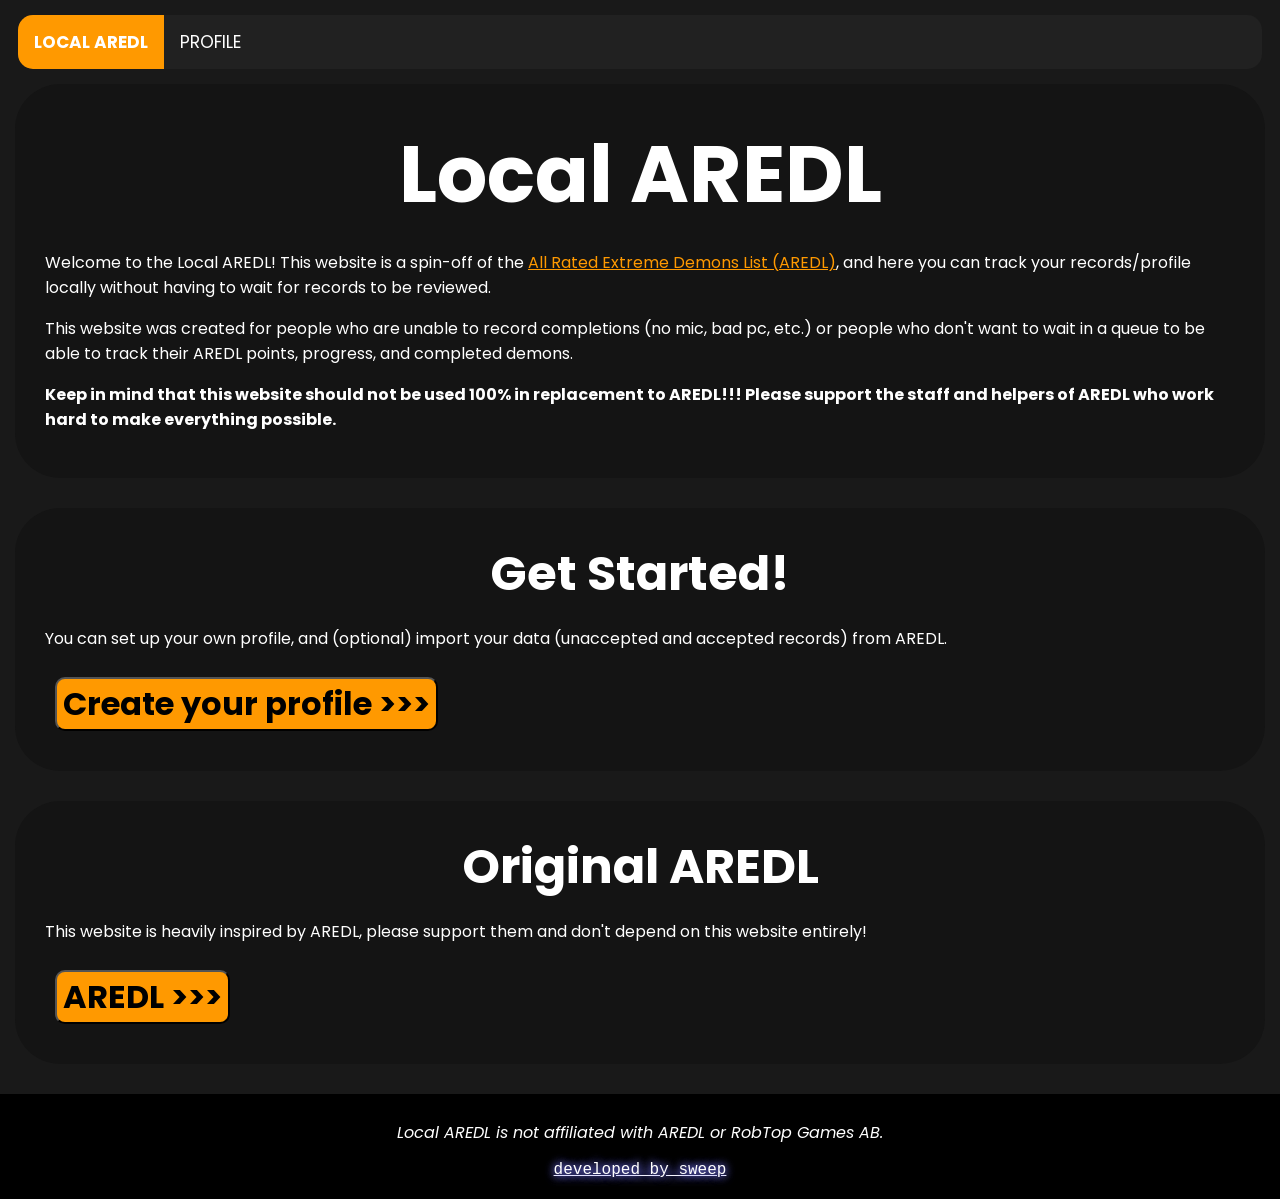
<file: index.html>
<!DOCTYPE html>
<html lang="en">
<head>
    <meta charset="UTF-8">
    <meta name="viewport" content="width=device-width, initial-scale=1.0">
    <link rel="preconnect" href="https://fonts.googleapis.com">
    <link rel="preconnect" href="https://fonts.gstatic.com" crossorigin>
    <link href="https://fonts.googleapis.com/css2?family=Inconsolata:wght@200..900&family=Poppins:ital,wght@0,100;0,200;0,300;0,400;0,500;0,600;0,700;0,800;0,900;1,100;1,200;1,300;1,400;1,500;1,600;1,700;1,800;1,900&display=swap" rel="stylesheet">
    <link rel="stylesheet" href="css/style.css">
    <link rel="stylesheet" href="css/index.css">
    <link rel="icon" type="image/x-icon" href="/favicon.ico">

    <meta name="description" content="A 'local' version of the AREDL where you control which levels you have records on">
    <meta name="author" content="Sweep">

    <meta property="og:title" content="Local AREDL">
    <meta property="og:description" content="A 'local' version of the AREDL where you control which levels you have records on">
    <meta property="og:url" content="https://sweepsweep2.github.io/local-aredl/">
    <meta property="og:type" content="website">

    <title>Home | Local AREDL</title>
</head>
<body>
    <div class="topnav">
        <a class="active" href="https://sweepsweep2.github.io/local-aredl/"><b>LOCAL AREDL</b></a>
        <a href="https://sweepsweep2.github.io/local-aredl/profile">PROFILE</a>
    </div>

    <noscript>
        <h1>Local AREDL requires JavaScript, which you have turned off. Please turn on JavaScript for it to work.</h1>
    </noscript>

    <div id="top-section" class="top-section">
        <h1><b>Local AREDL</b></h1>
        <p>Welcome to the Local AREDL! This website is a spin-off of the <a href="https://aredl.net">All Rated Extreme Demons List (AREDL)</a>, and here you can track your records/profile locally without having to wait for records to be reviewed.</p>

        <p>This website was created for people who are unable to record completions (no mic, bad pc, etc.) or people who don't want to wait in a queue to be able to track their AREDL points, progress, and completed demons.</p>

        <p><b>Keep in mind that this website should not be used 100% in replacement to AREDL!!! Please support the staff and helpers of AREDL who work hard to make everything possible.</b></p>
    </div>

    <div id="next-section" class="next-section">
        <h2><b>Get Started!</b></h2>
        
        <p>You can set up your own profile, and (optional) import your data (unaccepted and accepted records) from AREDL.</p>

        <button onclick="window.location.href='https://sweepsweep2.github.io/local-aredl/profile'">Create your profile >>></button>
    </div>

    <div id="final-section" class="final-section">
        <h2><b>Original AREDL</b></h2>
        <p>This website is heavily inspired by AREDL, please support them and don't depend on this website entirely!</p>
        <button onclick="window.location.href='https://aredl.net'"">AREDL >>></button>
    </div>
    
    <footer class="site-footer">
        <div id="footer-content" class="footer-content">
            <p><i>Local AREDL is not affiliated with AREDL or RobTop Games AB.</i></p>

            <p class="fancy-text"><a href="https://sweepsweep2.github.io" class="bottom-a">developed by sweep</a></p>
        </div>
    </footer>
</body>
</html>
</file>
<file: css/style.css>
body {
    background-color: rgb(25, 25, 25);
    margin: 15px;
}

.topnav {
    background-color: #212121;
    overflow: hidden;
    border-radius: 15px;
    margin: 3px;
    margin-bottom: 15px;
}

.topnav a {
    font-family: "Poppins";
    float: left;
    color: #ffffff;
    text-align: center;
    padding: 14px 16px;
    text-decoration: none;
    font-size: 17px;/
}

.topnav a:hover {
    background-color: #a45a00;
    color: rgb(255, 255, 255);
}

.topnav a.half-active {
    background-color: #4e2f00;
    color: white;
}

.topnav a.active {
    background-color: #ff9900;
    color: white;
}

.site-footer {
    background: black;
    margin-left: -15px;
    margin-right: -15px;
    margin-bottom: -15px;
    padding: 10px;
    padding-left: 20px;
    padding-right: 20px;
    padding-bottom: 20px;
}

#footer-content {
    background: black;
    text-align: center;
}

a {
    color: #ff9900
}

.bottom-a {
    color: white;
}

.fancy-text {
    font-family: Consolas, "Andale Mono", "Lucida Console", "Liberation Mono", "DejaVu Sans Mono", Monaco, monospace;
    color: white;
    text-shadow: 0px 0px 10px rgba(120, 120, 255, 1), 0px 0px 10px rgba(120, 120, 255, 1);
    margin: 0px;
}
</file>
<file: css/index.css>
h1 {
    font-family: "Poppins";
    color: white;
    font-size: 5em;
    text-align: center;
    margin: 0px;
}

h2 {
    font-family: "Poppins";
    color: white;
    font-size: 3em;
    text-align: center;
    margin: 0px;
}

h6 {
    font-family: "Poppins";
    color: white;
}

p {
    color: white;
    font-family: "Poppins";
}

.top-section {
    background-color: rgb(20, 20, 20);
    border-radius: 45px;
    padding: 30px;
    margin-bottom: 30px;
}

.next-section {
    background-color: rgb(20, 20, 20);
    border-radius: 45px;
    padding: 30px;
    margin-bottom: 30px;
}

.left-side {
    background-color: rgb(20, 20, 20);
    border-radius: 45px;
    padding: 30px;
    margin-right: 15px;
    width: 50%;
}

.right-side {
    background-color: rgb(20, 20, 20);
    border-radius: 45px;
    padding: 30px;
    margin-left: 15px;
    width: 50%;
}

.final-section {
    background-color: rgb(20, 20, 20);
    border-radius: 45px;
    padding: 30px;
    margin-bottom: 30px;
}

button {
    font-family: "Poppins";
    margin: 10px;
    border-radius: 10px;
    background-color: #ff9900;
    font-weight: bold;
    font-size: 2em;
    color: black;
}

button:hover {
    color: white;
    cursor: pointer;
}
</file>
